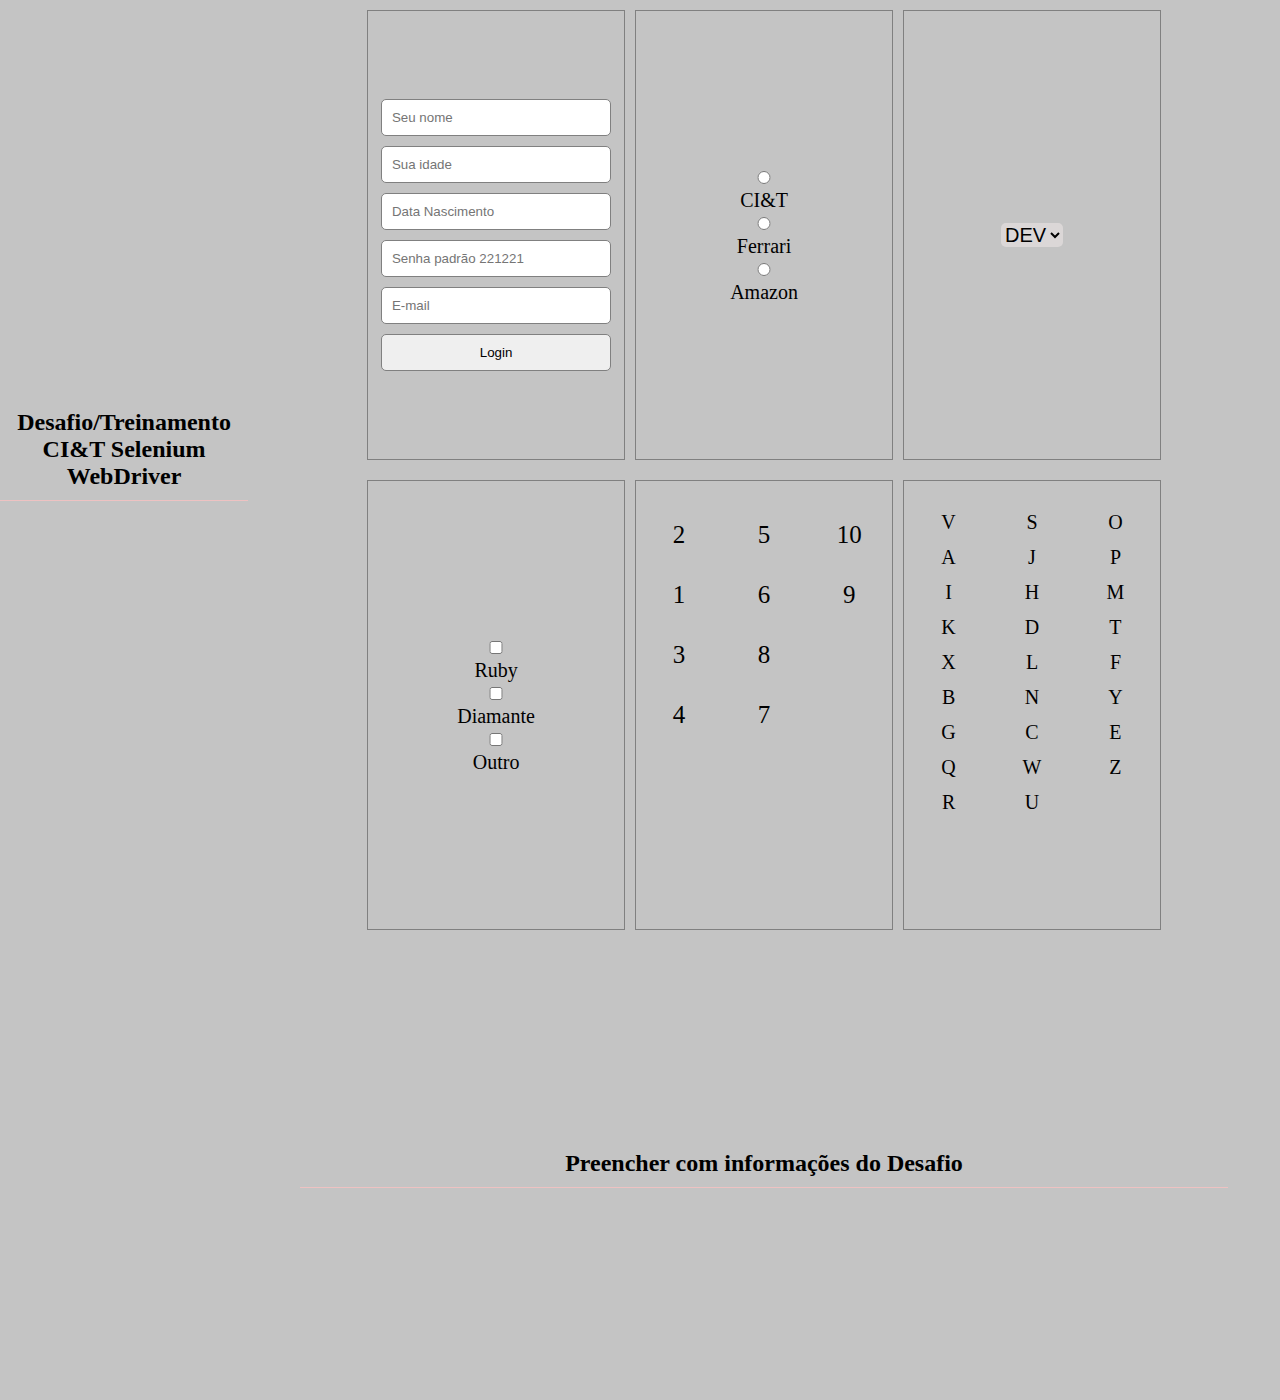
<file: target/test-classes/html/index.html>
<!DOCTYPE html>
<html lang="en">

<head>
    <meta charset="UTF-8">
    <meta http-equiv="X-UA-Compatible" content="IE=edge">
    <meta name="viewport" content="width=device-width, initial-scale=1.0">
    <title>Desafio CI&T</title>
    <link rel="stylesheet" href="style.css">

</head>

<body>
    <h2>
        Desafio/Treinamento CI&T Selenium WebDriver
    </h2>
    <div class="container">

        <form class="collum-list four" id="item-1" name="myForm" onsubmit="return validateForm()" method="post">
            <input type="text" class="name" placeholder="Seu nome" aria-label="email" name="fname">
            <input type="text" class="year" placeholder="Sua idade" aria-label="year" name="fyear">
            <input type="text" class="date" placeholder="Data Nascimento" aria-label="year" name="fdate">
            <input type="text" class="date" placeholder="Senha padrão 221221" aria-label="year" name="fsenha">
            <input type="email" class="email" aria-label="emi" placeholder="E-mail" name="femail">
            <input type="submit" value="Login" aria-label="btn" id="btn">
        </form>
        <div class="collum-list four" id="item-2">

            <div class="items">
                <input type="radio" id="html" name="fav_language" value="HTML">
                <label for="html">CI&T</label><br>
            </div>

            <div class="items">
                <input type="radio" id="css" name="fav_language" value="CSS">
                <label for="css">Ferrari</label><br>
            </div>

            <div class="items">
                <input type="radio" id="javascript" name="fav_language" value="JavaScript">
                <label for="javascript">Amazon</label>
            </div>

        </div>
        <div class="collum-list four" id="item-3">

            <select name="items-dev" id="team-dev">
                <option value="volvo">QA</option>
                <option value="saab" selected>DEV</option>
                <option value="mercedes">PO</option>
                <option value="audi">SM</option>
            </select>
        </div>
        <div class="collum-list four" id="item-4">

            <form>
                <input type="checkbox" id="vehicle1" name="vehicle1" value="Bike">
                <label for="vehicle1">Ruby</label><br>
                <input type="checkbox" id="vehicle2" name="vehicle2" value="Car">
                <label for="vehicle2">Diamante</label><br>
                <input type="checkbox" id="vehicle3" name="vehicle3" value="Boat">
                <label for="vehicle3">Outro</label>
            </form>
        </div>
        <div class="collum-list four" id="item-5">
            <ul class="random-list">
                <li>1</li>
                <li>2</li>
                <li>3</li>
                <li>4</li>
                <li>5</li>
                <li>6</li>
                <li>7</li>
                <li>8</li>
                <li>9</li>
                <li>10</li>
            </ul>
        </div>
        <div class="collum-list four" id="item-6">
            <ul class="random-list">
                <li>A</li>
                <li>B</li>
                <li>C</li>
                <li>D</li>
                <li>E</li>
                <li>F</li>
                <li>G</li>
                <li>H</li>
                <li>I</li>
                <li>J</li>
                <li>K</li>
                <li>L</li>
                <li>M</li>
                <li>N</li>
                <li>O</li>
                <li>P</li>
                <li>Q</li>
                <li>R</li>
                <li>S</li>
                <li>T</li>
                <li>U</li>
                <li>V</li>
                <li>W</li>
                <li>X</li>
                <li>Y</li>
                <li>Z</li>

            </ul>
        </div>
        <div class="text-desafio">
            <h2>Preencher com informações do Desafio</h2>
            <div class="area-text">
            </div>
        </div>
    </div>
    <script>

        window.addEventListener("scroll", (event) => {
            let scroll = this.scrollY;
            if (scroll > 280) {
                var x = document.getElementsByClassName("area-text");
                var content = x[0].innerHTML;
                var div = document.createElement('textarea');
                div.setAttribute('id', 'filltext');
                div.setAttribute('cols', 10)
                div.setAttribute('rows', 5)
                // div.innerHTML = content;
                x[0].innerHTML = "";
                x[0].appendChild(div);
            }

            console.log(scroll)
        });

    </script>
    <script src="//ajax.googleapis.com/ajax/libs/jquery/2.1.1/jquery.min.js"></script>
    <script type="text/javascript">
        $(function () {
            $(".random-list").randomize("li");
        });

        (function ($) {

            $.fn.randomize = function (childElem) {
                return this.each(function () {
                    var $this = $(this);
                    var elems = $this.children(childElem);

                    elems.sort(function () {
                        return (Math.round(Math.random()) - 0.5);
                    });

                    $this.remove(childElem);

                    for (var i = 0; i < elems.length; i++)
                        $this.append(elems[i]);

                });
            };

        })(jQuery);
    </script>

    <script type="text/javascript">
        function validateForm() {
            let x = document.forms["myForm"]["fname"].value;
            let y = document.forms["myForm"]["femail"].value;
            let pass = document.forms["myForm"]["fsenha"].value;
            let year = document.forms["myForm"]["fyear"].value;

            if (x == "" || y == "" || year == "") {
                alert("Ops, deve ter algum campo em branco...");
                return false;
            } else if (pass != "221221") {
                alert("Senha informada não é a padrão")
                return false;
            } else {
                alert(`Login realizado, parabéns ${x}.`)
                return false;
            }
        }
    </script>

    <script>

    </script>
</body>

</html>
</file>
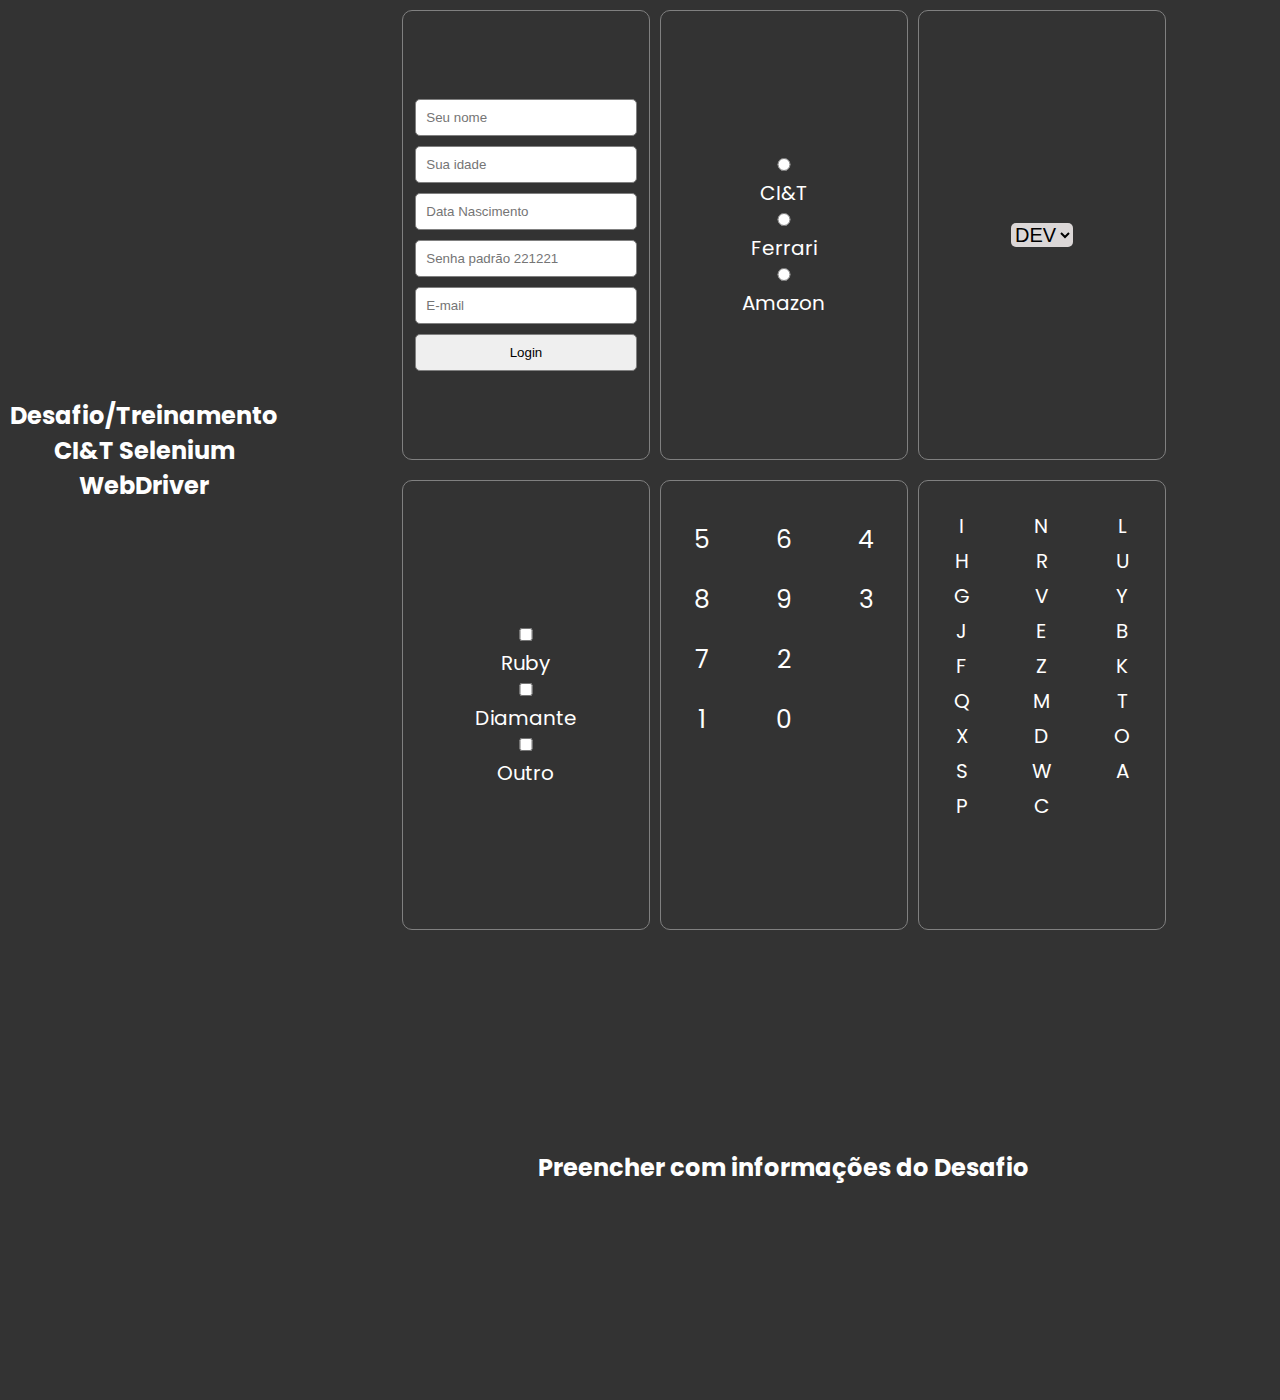
<file: src/test/resources/html/index.html>
<!DOCTYPE html>
<html lang="en">

<head>
    <meta charset="UTF-8">
    <meta http-equiv="X-UA-Compatible" content="IE=edge">
    <meta name="viewport" content="width=device-width, initial-scale=1.0">
    <title>Desafio CI&T</title>
    <link rel="stylesheet" href="style.css">

</head>

<body>
<h2>
    Desafio/Treinamento CI&T Selenium WebDriver
</h2>
<div class="container">

    <form class="collum-list four" id="item-1" name="myForm" onsubmit="return validateForm()" method="post">
        <input type="text" class="name" placeholder="Seu nome" aria-label="email" name="fname">
        <input type="text" class="year" placeholder="Sua idade" aria-label="year" name="fyear">
        <input type="text" class="date" placeholder="Data Nascimento" aria-label="year" name="fdate">
        <input type="text" class="date" placeholder="Senha padrão 221221" aria-label="year" name="fsenha">
        <input type="email" class="email" aria-label="emi" placeholder="E-mail" name="femail">
        <input type="submit" value="Login" aria-label="btn" id="btn">
    </form>
    <div class="collum-list four" id="item-2">

        <div class="items">
            <input type="radio" id="html" name="fav_language" value="HTML">
            <label for="html">CI&T</label><br>
        </div>

        <div class="items">
            <input type="radio" id="css" name="fav_language" value="CSS">
            <label for="css">Ferrari</label><br>
        </div>

        <div class="items">
            <input type="radio" id="javascript" name="fav_language" value="JavaScript">
            <label for="javascript">Amazon</label>
        </div>

    </div>
    <div class="collum-list four" id="item-3">

        <select name="items-dev" id="team-dev">
            <option value="volvo">QA</option>
            <option value="saab" selected>DEV</option>
            <option value="mercedes">PO</option>
            <option value="audi">SM</option>
        </select>
    </div>
    <div class="collum-list four" id="item-4">

        <form>
            <input type="checkbox" id="vehicle1" name="vehicle1" value="Bike">
            <label for="vehicle1">Ruby</label><br>
            <input type="checkbox" id="vehicle2" name="vehicle2" value="Car">
            <label for="vehicle2">Diamante</label><br>
            <input type="checkbox" id="vehicle3" name="vehicle3" value="Boat">
            <label for="vehicle3">Outro</label>
        </form>
    </div>
    <div class="collum-list four" id="item-5">
        <ul class="random-list">
            <li>1</li>
            <li>2</li>
            <li>3</li>
            <li>4</li>
            <li>5</li>
            <li>6</li>
            <li>7</li>
            <li>8</li>
            <li>9</li>
            <li>0</li>
        </ul>
    </div>
    <div class="collum-list four" id="item-6">
        <ul class="random-list">
            <li>A</li>
            <li>B</li>
            <li>C</li>
            <li>D</li>
            <li>E</li>
            <li>F</li>
            <li>G</li>
            <li>H</li>
            <li>I</li>
            <li>J</li>
            <li>K</li>
            <li>L</li>
            <li>M</li>
            <li>N</li>
            <li>O</li>
            <li>P</li>
            <li>Q</li>
            <li>R</li>
            <li>S</li>
            <li>T</li>
            <li>U</li>
            <li>V</li>
            <li>W</li>
            <li>X</li>
            <li>Y</li>
            <li>Z</li>

        </ul>
    </div>
    <div class="text-desafio">
        <h2>Preencher com informações do Desafio</h2>
        <div class="area-text">
        </div>
    </div>
</div>
<script>

        window.addEventListener("scroll", (event) => {
            let scroll = this.scrollY;
            if (scroll > 280) {
                var x = document.getElementsByClassName("area-text");
                var content = x[0].innerHTML;
                var div = document.createElement('textarea');
                div.setAttribute('id', 'filltext');
                div.setAttribute('cols', 10)
                div.setAttribute('rows', 5)
                // div.innerHTML = content;
                x[0].innerHTML = "";
                x[0].appendChild(div);
            }

            console.log(scroll)
        });

    </script>
<script src="//ajax.googleapis.com/ajax/libs/jquery/2.1.1/jquery.min.js"></script>
<script type="text/javascript">
        $(function () {
            $(".random-list").randomize("li");
        });

        (function ($) {

            $.fn.randomize = function (childElem) {
                return this.each(function () {
                    var $this = $(this);
                    var elems = $this.children(childElem);

                    elems.sort(function () {
                        return (Math.round(Math.random()) - 0.5);
                    });

                    $this.remove(childElem);

                    for (var i = 0; i < elems.length; i++)
                        $this.append(elems[i]);

                });
            };

        })(jQuery);
    </script>

<script type="text/javascript">
        function validateForm() {
            let x = document.forms["myForm"]["fname"].value;
            let y = document.forms["myForm"]["femail"].value;
            let pass = document.forms["myForm"]["fsenha"].value;
            let year = document.forms["myForm"]["fyear"].value;

            if (x == "" || y == "" || year == "") {
                alert("Ops, deve ter algum campo em branco...");
                return false;
            } else if (pass != "221221") {
                alert("Senha informada não é a padrão")
                return false;
            } else {
                alert(`Login realizado, parabéns ${x}.`)
                return false;
            }
        }
    </script>

<script>

</script>
</body>

</html>
</file>
<file: target/test-classes/html/style.css>
* {
  margin: 0;
  padding: 0;
  -webkit-box-sizing: border-box;
          box-sizing: border-box;
  outline: none;
  border: none;
}

body {
  background: #c4c4c4;
  display: -webkit-box;
  display: -ms-flexbox;
  display: flex;
  -webkit-box-pack: center;
      -ms-flex-pack: center;
          justify-content: center;
  -webkit-box-align: center;
      -ms-flex-align: center;
          align-items: center;
  height: 100vh;
  margin-bottom: 500px;
}

body h2 {
  width: 100%;
  text-align: center;
  padding: 10px;
  border-bottom: 1px solid #eec2c2;
}

.container {
  display: -webkit-box;
  display: -ms-flexbox;
  display: flex;
  -webkit-box-orient: horizontal;
  -webkit-box-direction: normal;
      -ms-flex-flow: row wrap;
          flex-flow: row wrap;
  text-align: center;
  height: 100vh;
  -webkit-box-pack: center;
      -ms-flex-pack: center;
          justify-content: center;
}

.collum-list {
  width: 25%;
  display: -webkit-box;
  display: -ms-flexbox;
  display: flex;
  -webkit-box-align: center;
      -ms-flex-align: center;
          align-items: center;
  -webkit-box-orient: vertical;
  -webkit-box-direction: normal;
      -ms-flex-direction: column;
          flex-direction: column;
  text-align: center;
  -webkit-box-pack: center;
      -ms-flex-pack: center;
          justify-content: center;
  height: 100%;
  margin-top: 20px;
  height: 50%;
  border: 1px solid gray;
  margin: 10px 5px;
}

.collum-list input {
  padding: 10px;
  margin: 5px 10px;
  width: 90%;
  border-radius: 5px;
  border: 1px solid grey;
}

.collum-list #btn {
  cursor: pointer;
}

#item-2 label {
  font-size: 20px;
  margin-bottom: 10px;
}

#item-2 .items {
  display: block;
  width: 90%;
  -webkit-box-align: center;
      -ms-flex-align: center;
          align-items: center;
  text-align: center;
}

#item-3 label {
  font-size: 20px;
  margin-bottom: 20px;
}

#item-3 #team-dev {
  background-color: #dbd7d7;
  border-radius: 5px;
  font-size: 20px;
}

#item-4 label {
  font-size: 20px;
  margin-bottom: 20px;
}

#item-4 form {
  display: block;
  width: 90%;
}

#item-5 {
  display: -webkit-box;
  display: -ms-flexbox;
  display: flex;
  -webkit-box-pack: center;
      -ms-flex-pack: center;
          justify-content: center;
  -webkit-box-align: center;
      -ms-flex-align: center;
          align-items: center;
}

#item-5 ul {
  width: 90%;
  list-style-type: none;
  height: 100%;
  font-size: 25px;
  margin-top: 30px;
  display: block;
  -webkit-column-count: 3;
          column-count: 3;
}

#item-5 ul li {
  display: inline-block;
  padding: 10px 10px;
  margin-bottom: 10px;
  height: 50px;
  border-radius: 50%;
  width: 50px;
}

#item-6 {
  display: -webkit-box;
  display: -ms-flexbox;
  display: flex;
  -webkit-box-pack: center;
      -ms-flex-pack: center;
          justify-content: center;
  -webkit-box-align: center;
      -ms-flex-align: center;
          align-items: center;
}

#item-6 ul {
  width: 90%;
  list-style-type: none;
  height: 100%;
  margin-top: 30px;
  display: block;
  -webkit-column-count: 3;
          column-count: 3;
  font-size: 20px;
}

#item-6 ul li {
  display: inline-block;
  margin-bottom: 10px;
  margin: 0 5px;
  margin-bottom: 5px;
  height: 30px;
  border-radius: 50%;
  width: 30px;
}

.text-desafio {
  display: block;
  margin-top: 200px;
  width: 90%;
}

.text-desafio #filltext {
  width: 90%;
  border-radius: 10px;
}
/*# sourceMappingURL=style.css.map */
</file>
<file: src/test/resources/html/style.css>
@import url("https://fonts.googleapis.com/css2?family=Poppins:wght@300;400;500;600;700;800&display=swap");
* {
  margin: 0;
  padding: 0;
  -webkit-box-sizing: border-box;
          box-sizing: border-box;
  outline: none;
  border: none;
}

body {
  background: #333;
  display: -webkit-box;
  display: -ms-flexbox;
  display: flex;
  -webkit-box-pack: center;
      -ms-flex-pack: center;
          justify-content: center;
  -webkit-box-align: center;
      -ms-flex-align: center;
          align-items: center;
  height: 100vh;
  margin-bottom: 500px;
  color: #fff;
  font-family: "Poppins", sans-serif;
}

body h2 {
  width: 100%;
  text-align: center;
  padding: 10px;
}

.container {
  display: -webkit-box;
  display: -ms-flexbox;
  display: flex;
  -webkit-box-orient: horizontal;
  -webkit-box-direction: normal;
      -ms-flex-flow: row wrap;
          flex-flow: row wrap;
  text-align: center;
  height: 100vh;
  -webkit-box-pack: center;
      -ms-flex-pack: center;
          justify-content: center;
}

.collum-list {
  width: 25%;
  display: -webkit-box;
  display: -ms-flexbox;
  display: flex;
  -webkit-box-align: center;
      -ms-flex-align: center;
          align-items: center;
  -webkit-box-orient: vertical;
  -webkit-box-direction: normal;
      -ms-flex-direction: column;
          flex-direction: column;
  text-align: center;
  -webkit-box-pack: center;
      -ms-flex-pack: center;
          justify-content: center;
  border-radius: 10px;
  height: 100%;
  margin-top: 20px;
  height: 50%;
  border: 1px solid gray;
  margin: 10px 5px;
}

.collum-list input {
  padding: 10px;
  margin: 5px 10px;
  width: 90%;
  border-radius: 5px;
  border: 1px solid grey;
}

.collum-list #btn {
  cursor: pointer;
}

#item-2 label {
  font-size: 20px;
  margin-bottom: 10px;
}

#item-2 .items {
  display: block;
  width: 90%;
  -webkit-box-align: center;
      -ms-flex-align: center;
          align-items: center;
  text-align: center;
}

#item-3 label {
  font-size: 20px;
  margin-bottom: 20px;
}

#item-3 #team-dev {
  background-color: #dbd7d7;
  border-radius: 5px;
  font-size: 20px;
}

#item-4 label {
  font-size: 20px;
  margin-bottom: 20px;
}

#item-4 form {
  display: block;
  width: 90%;
}

#item-5 {
  display: -webkit-box;
  display: -ms-flexbox;
  display: flex;
  -webkit-box-pack: center;
      -ms-flex-pack: center;
          justify-content: center;
  -webkit-box-align: center;
      -ms-flex-align: center;
          align-items: center;
}

#item-5 ul {
  width: 90%;
  list-style-type: none;
  height: 100%;
  font-size: 25px;
  margin-top: 30px;
  display: block;
  -webkit-column-count: 3;
          column-count: 3;
}

#item-5 ul li {
  display: inline-block;
  padding: 10px 10px;
  margin-bottom: 10px;
  height: 50px;
  border-radius: 50%;
  width: 50px;
}

#item-6 {
  display: -webkit-box;
  display: -ms-flexbox;
  display: flex;
  -webkit-box-pack: center;
      -ms-flex-pack: center;
          justify-content: center;
  -webkit-box-align: center;
      -ms-flex-align: center;
          align-items: center;
}

#item-6 ul {
  width: 90%;
  list-style-type: none;
  height: 100%;
  margin-top: 30px;
  display: block;
  -webkit-column-count: 3;
          column-count: 3;
  font-size: 20px;
}

#item-6 ul li {
  display: inline-block;
  margin-bottom: 10px;
  margin: 0 5px;
  margin-bottom: 5px;
  height: 30px;
  border-radius: 50%;
  width: 30px;
}

.text-desafio {
  display: block;
  margin-top: 200px;
  width: 90%;
}

.text-desafio #filltext {
  width: 90%;
  border-radius: 10px;
}
/*# sourceMappingURL=style.css.map */
</file>
